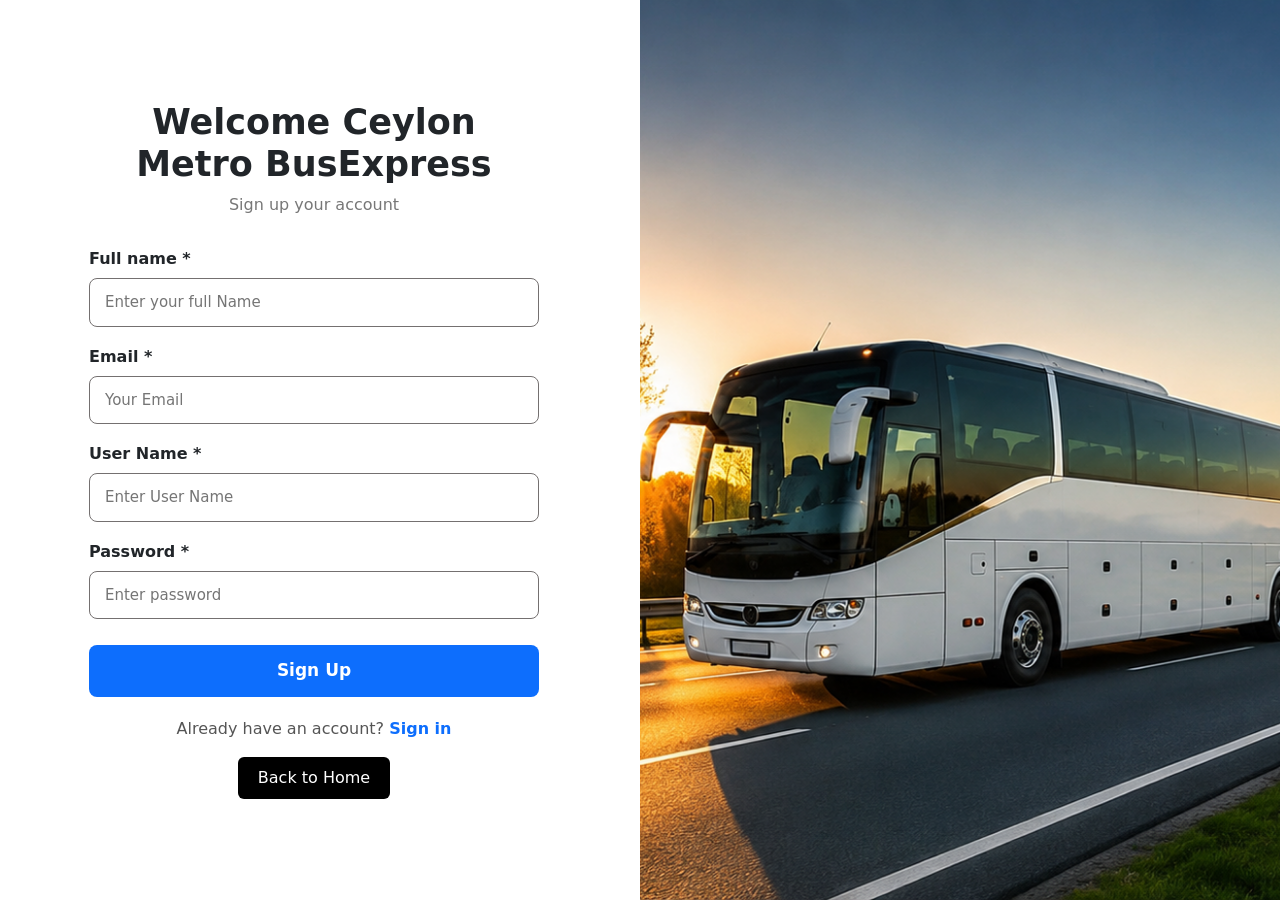
<file: Signup.html>
<!DOCTYPE html>
<html lang="en">

<head>
    <meta charset="UTF-8">
    <meta name="viewport" content="width=device-width, initial-scale=1.0">

    <title>Bus Booking - Sign Up</title>

    <link rel="stylesheet" href="Signup.css">

    <link href="https://cdn.jsdelivr.net/npm/bootstrap@5.3.8/dist/css/bootstrap.min.css"
        rel="stylesheet">
</head>

<body>

    <div class="row signup-page ">

        <!-- LEFT SIDE - SIGN UP FORM -->
        <div class="col-lg-6 col-md-6 col-12 signup-left">

            <div class="signup-form">

                <h1 class="text-center">Welcome Ceylon Metro BusExpress</h1>
                <p class="subtitle text-center">Sign up your account</p>

                <div class="input-box">
                    <label>Full name *</label>
                    <input id="name" type="text" placeholder="Enter your full Name">
                </div>

                <div class="input-box">
                    <label>Email *</label>
                    <input id="Email" type="email" placeholder="Your Email">
                </div>

                <div class="input-box">
                    <label>User Name *</label>
                    <input id="user name" type="text" placeholder="Enter User Name">
                </div>

                <div class="input-box ">
                    <label>Password *</label>
                    <input id="password" type="password" placeholder="Enter password">
                </div>

                <button id="btn-signup" class="signup-btn" type="submit">
                    Sign Up
                </button>

                <p class="login-text">
                    Already have an account?
                    <a href="/login.html">Sign in</a>
                </p>

                <button class="home-btn" type="button">
                    Back to Home
                </button>

            </div>

        </div>


        <!-- RIGHT SIDE - BUS IMAGE -->
        <div class="col-lg-6 col-md-6 col-12 image-side">

            <img src="img/bus photo.png" alt="Bus Booking">

        </div>

    </div>
<script src="Signup.js"></script>
</body>

</html>
</file>
<file: Signup.css>
* {
    margin: 0;
    padding: 0;
    box-sizing: border-box;
    

 
}


body {
    font-family: Arial, sans-serif;
    background: #f5f7fa;
    
}

.signup-page {
    min-height: 100vh;
    margin: 0;
}


 /* ------left side---------  */

.signup-left {
    display: flex;
    justify-content: center;
    align-items: center;
    background: white;
    padding: 40px;
}

.signup-form {
    width: 80%;
    max-width: 450px;
}

.signup-form h1 {
    font-size: 35px;
    font-weight: bold;
    margin-bottom: 8px;
}

.subtitle {
    color: #777;
    margin-bottom: 30px;
}


/* -----------Input box tika------- */

.input-box {
    margin-bottom: 18px;
}

.input-box label {
    display: block;
    font-weight: 600;
    margin-bottom: 7px;
}

.input-box input {
    width: 100%;
    padding: 12px 15px;
    border: 1px solid #747070;
    border-radius: 8px;
    outline: none;
    font-size: 15px;
}
 

.input-box input:focus {
    border-color: #0d6efd;
    
}


/*------- Sign up button eka ------*/
 
.signup-btn {
    width: 100%;
    padding: 13px;
    border: none;
    border-radius: 8px;
    background: #0d6efd;
    color: white;
    font-size: 17px;
    font-weight: bold;
    cursor: pointer;
    margin-top: 8px;
    
}


 .signup-btn:hover {
    background: #0b5ed7;
}  


/*----login kalla-------*/

.login-text {
    text-align: center;
    margin-top: 20px;
    color: #555;
}

.login-text a {
    text-decoration: none;
    color: #0d6efd;
    font-weight: bold;
}



.home-btn {
    display: block;
    margin: 15px auto 0;
    padding: 9px 20px;
    border: none;
    border-radius: 6px;
    background: black;
    color: white;
    cursor: pointer;
}

/*---------right side img eka--------*/

.image-side {
     padding: 0 !important;
    overflow: hidden; 
}

.image-side img {
    width: 100%;
    height: 100vh;
    object-fit: cover;
    display: block;

}
</file>
